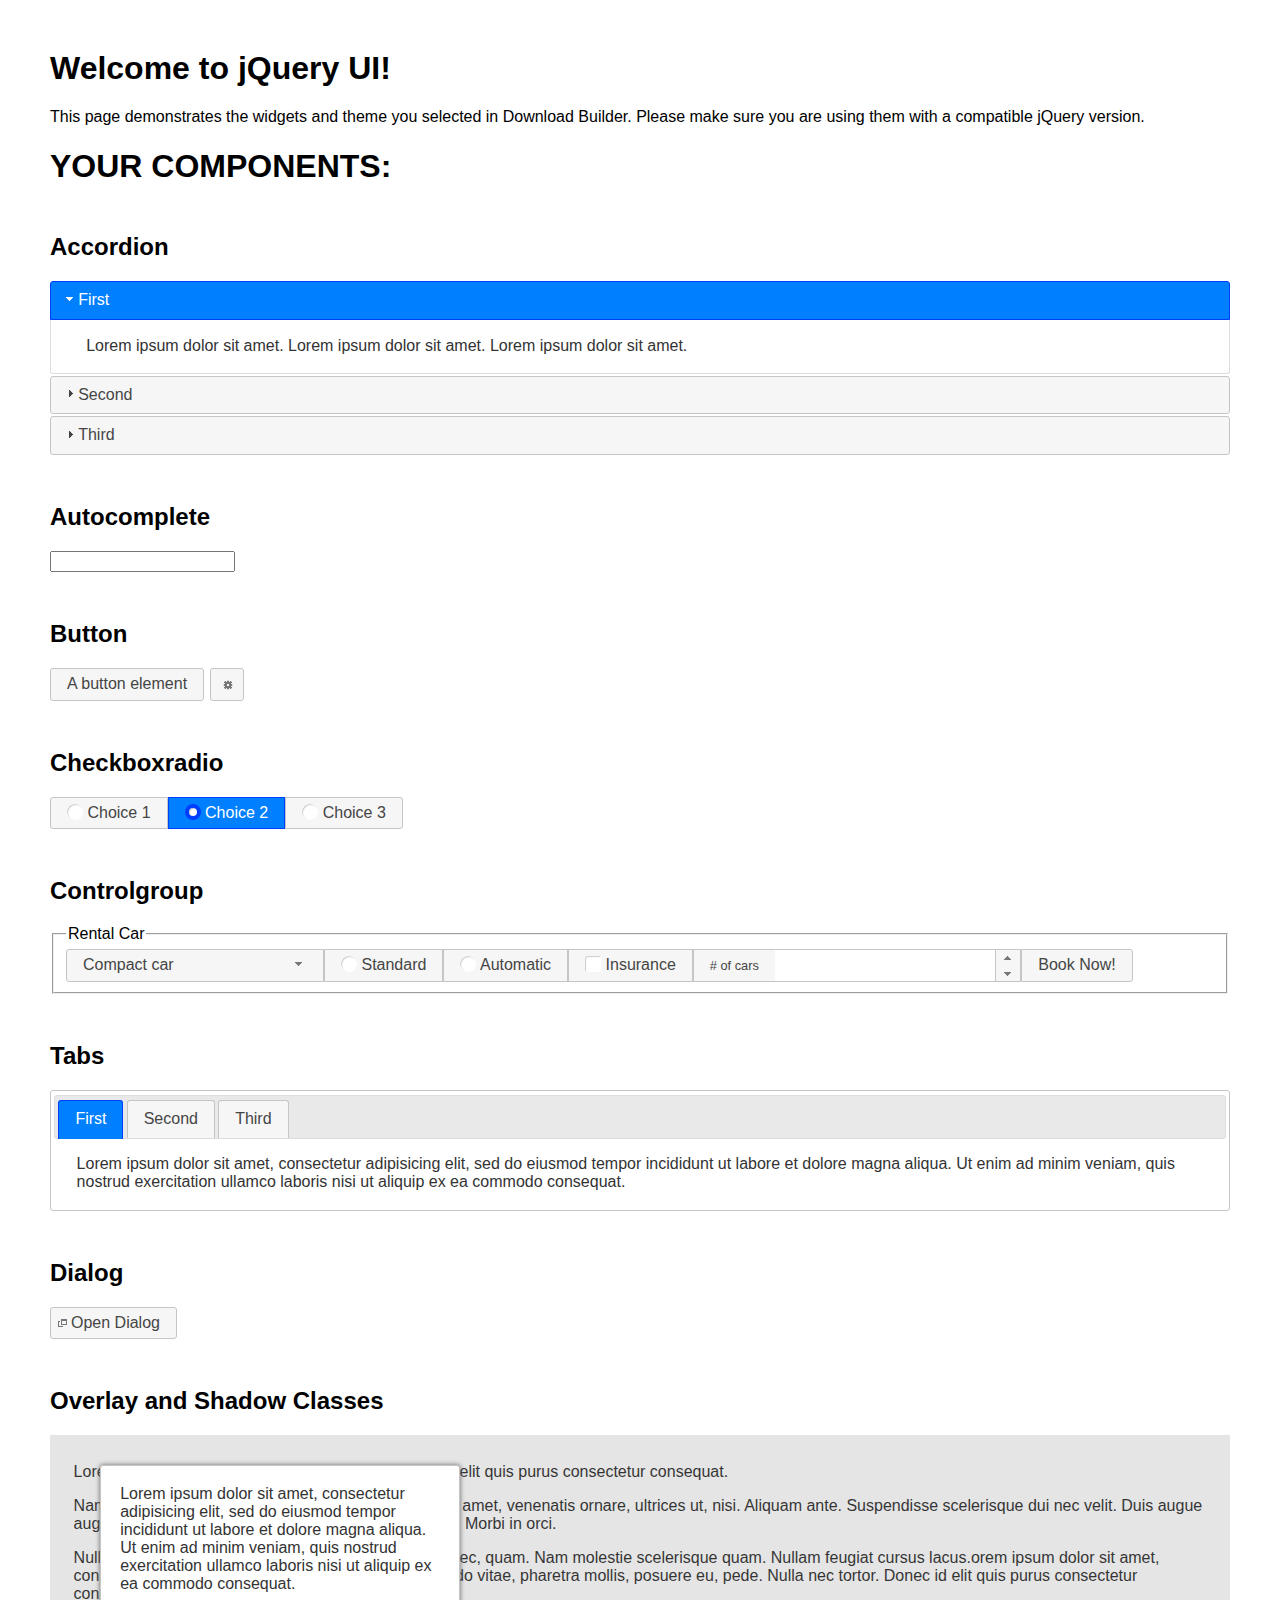
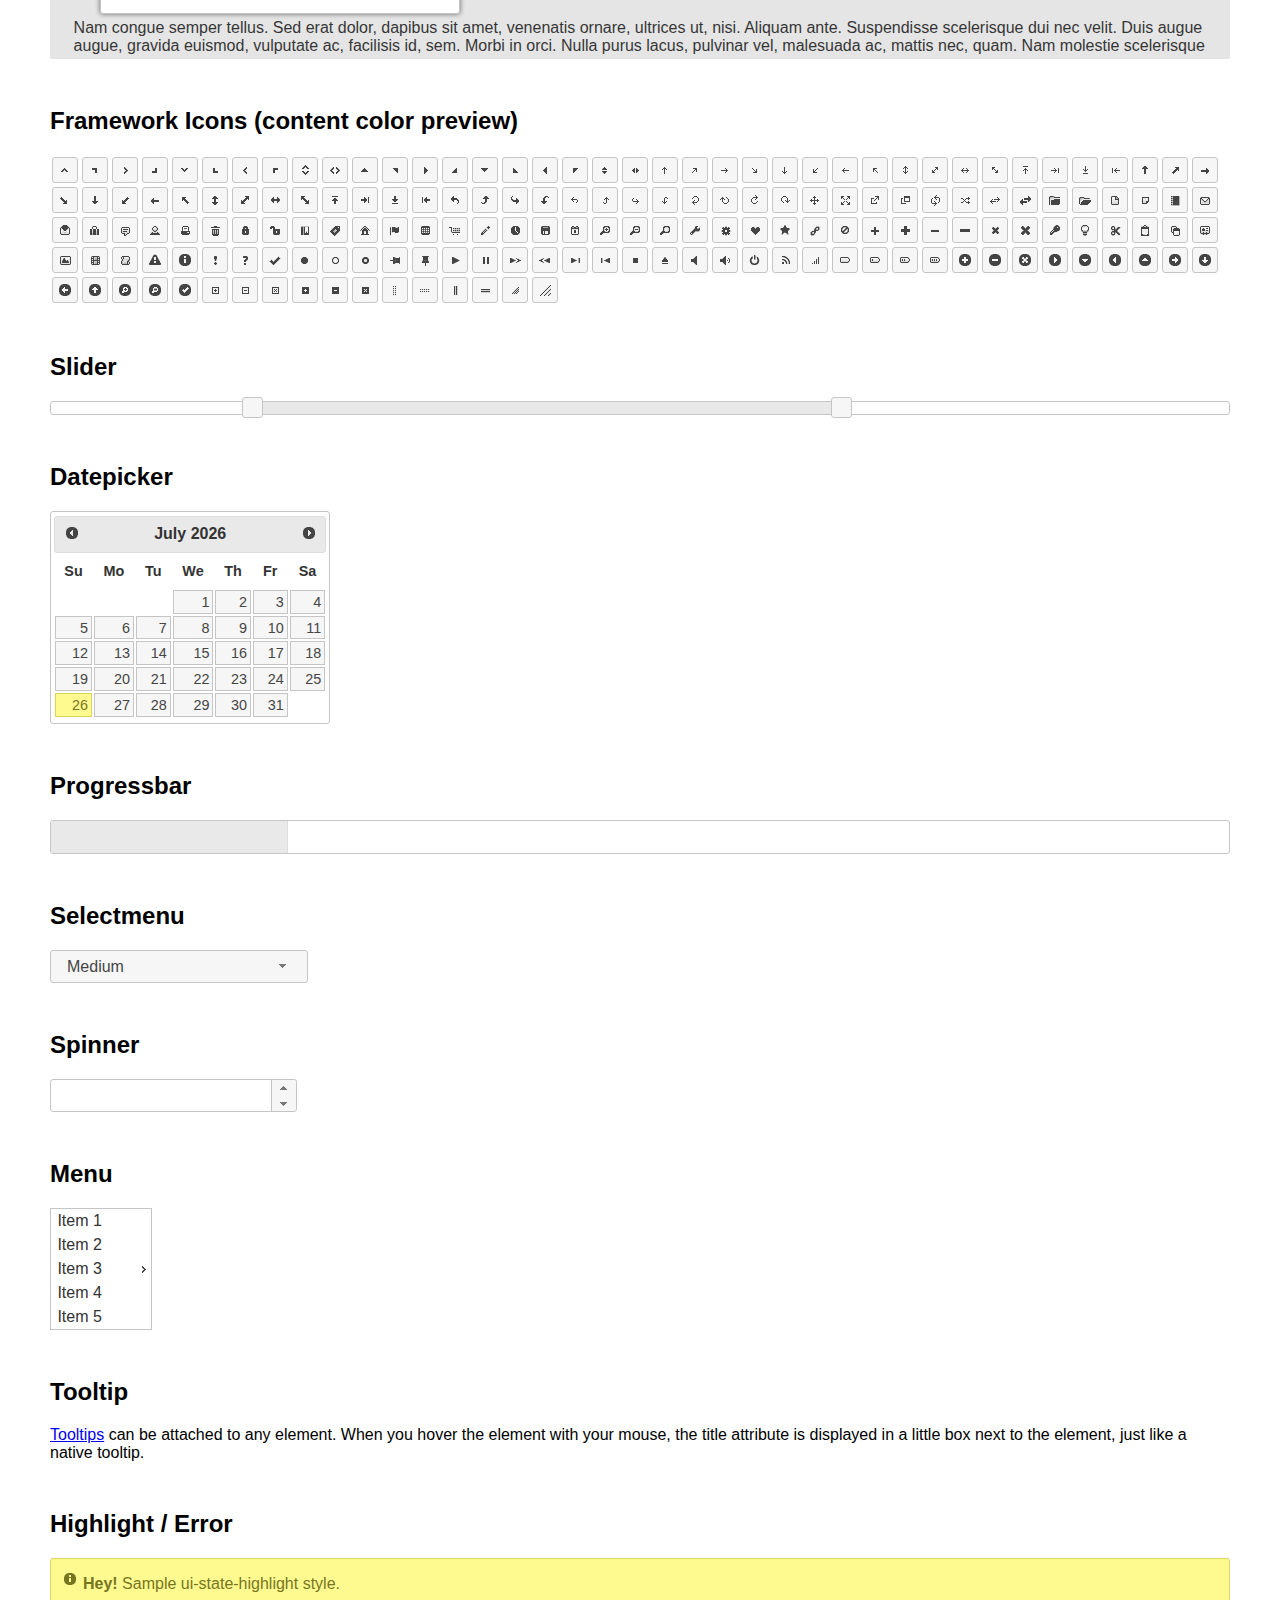
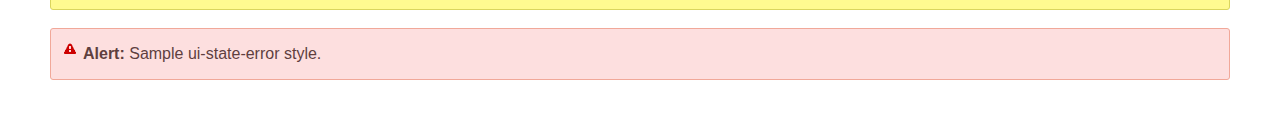
<file: jquery-ui-1.12.1.custom/index.html>
<!doctype html>
<html lang="us">
<head>
	<meta charset="utf-8">
	<title>jQuery UI Example Page</title>
	<link href="jquery-ui.css" rel="stylesheet">
	<style>
	body{
		font-family: "Trebuchet MS", sans-serif;
		margin: 50px;
	}
	.demoHeaders {
		margin-top: 2em;
	}
	#dialog-link {
		padding: .4em 1em .4em 20px;
		text-decoration: none;
		position: relative;
	}
	#dialog-link span.ui-icon {
		margin: 0 5px 0 0;
		position: absolute;
		left: .2em;
		top: 50%;
		margin-top: -8px;
	}
	#icons {
		margin: 0;
		padding: 0;
	}
	#icons li {
		margin: 2px;
		position: relative;
		padding: 4px 0;
		cursor: pointer;
		float: left;
		list-style: none;
	}
	#icons span.ui-icon {
		float: left;
		margin: 0 4px;
	}
	.fakewindowcontain .ui-widget-overlay {
		position: absolute;
	}
	select {
		width: 200px;
	}
	</style>
</head>
<body>

<h1>Welcome to jQuery UI!</h1>

<div class="ui-widget">
	<p>This page demonstrates the widgets and theme you selected in Download Builder. Please make sure you are using them with a compatible jQuery version.</p>
</div>

<h1>YOUR COMPONENTS:</h1>


<!-- Accordion -->
<h2 class="demoHeaders">Accordion</h2>
<div id="accordion">
	<h3>First</h3>
	<div>Lorem ipsum dolor sit amet. Lorem ipsum dolor sit amet. Lorem ipsum dolor sit amet.</div>
	<h3>Second</h3>
	<div>Phasellus mattis tincidunt nibh.</div>
	<h3>Third</h3>
	<div>Nam dui erat, auctor a, dignissim quis.</div>
</div>



<!-- Autocomplete -->
<h2 class="demoHeaders">Autocomplete</h2>
<div>
	<input id="autocomplete" title="type &quot;a&quot;">
</div>



<!-- Button -->
<h2 class="demoHeaders">Button</h2>
<button id="button">A button element</button>
<button id="button-icon">An icon-only button</button>



<!-- Checkboxradio -->
<h2 class="demoHeaders">Checkboxradio</h2>
<form style="margin-top: 1em;">
	<div id="radioset">
		<input type="radio" id="radio1" name="radio"><label for="radio1">Choice 1</label>
		<input type="radio" id="radio2" name="radio" checked="checked"><label for="radio2">Choice 2</label>
		<input type="radio" id="radio3" name="radio"><label for="radio3">Choice 3</label>
	</div>
</form>



<!-- Controlgroup -->
<h2 class="demoHeaders">Controlgroup</h2>
<fieldset>
	<legend>Rental Car</legend>
	<div id="controlgroup">
		<select id="car-type">
			<option>Compact car</option>
			<option>Midsize car</option>
			<option>Full size car</option>
			<option>SUV</option>
			<option>Luxury</option>
			<option>Truck</option>
			<option>Van</option>
		</select>
		<label for="transmission-standard">Standard</label>
		<input type="radio" name="transmission" id="transmission-standard">
		<label for="transmission-automatic">Automatic</label>
		<input type="radio" name="transmission" id="transmission-automatic">
		<label for="insurance">Insurance</label>
		<input type="checkbox" name="insurance" id="insurance">
		<label for="horizontal-spinner" class="ui-controlgroup-label"># of cars</label>
		<input id="horizontal-spinner" class="ui-spinner-input">
		<button>Book Now!</button>
	</div>
</fieldset>



<!-- Tabs -->
<h2 class="demoHeaders">Tabs</h2>
<div id="tabs">
	<ul>
		<li><a href="#tabs-1">First</a></li>
		<li><a href="#tabs-2">Second</a></li>
		<li><a href="#tabs-3">Third</a></li>
	</ul>
	<div id="tabs-1">Lorem ipsum dolor sit amet, consectetur adipisicing elit, sed do eiusmod tempor incididunt ut labore et dolore magna aliqua. Ut enim ad minim veniam, quis nostrud exercitation ullamco laboris nisi ut aliquip ex ea commodo consequat.</div>
	<div id="tabs-2">Phasellus mattis tincidunt nibh. Cras orci urna, blandit id, pretium vel, aliquet ornare, felis. Maecenas scelerisque sem non nisl. Fusce sed lorem in enim dictum bibendum.</div>
	<div id="tabs-3">Nam dui erat, auctor a, dignissim quis, sollicitudin eu, felis. Pellentesque nisi urna, interdum eget, sagittis et, consequat vestibulum, lacus. Mauris porttitor ullamcorper augue.</div>
</div>



<h2 class="demoHeaders">Dialog</h2>
<p>
	<button id="dialog-link" class="ui-button ui-corner-all ui-widget">
		<span class="ui-icon ui-icon-newwin"></span>Open Dialog
	</button>
</p>

<h2 class="demoHeaders">Overlay and Shadow Classes</h2>
<div style="position: relative; width: 96%; height: 200px; padding:1% 2%; overflow:hidden;" class="fakewindowcontain">
	<p>Lorem ipsum dolor sit amet,  Nulla nec tortor. Donec id elit quis purus consectetur consequat. </p><p>Nam congue semper tellus. Sed erat dolor, dapibus sit amet, venenatis ornare, ultrices ut, nisi. Aliquam ante. Suspendisse scelerisque dui nec velit. Duis augue augue, gravida euismod, vulputate ac, facilisis id, sem. Morbi in orci. </p><p>Nulla purus lacus, pulvinar vel, malesuada ac, mattis nec, quam. Nam molestie scelerisque quam. Nullam feugiat cursus lacus.orem ipsum dolor sit amet, consectetur adipiscing elit. Donec libero risus, commodo vitae, pharetra mollis, posuere eu, pede. Nulla nec tortor. Donec id elit quis purus consectetur consequat. </p><p>Nam congue semper tellus. Sed erat dolor, dapibus sit amet, venenatis ornare, ultrices ut, nisi. Aliquam ante. Suspendisse scelerisque dui nec velit. Duis augue augue, gravida euismod, vulputate ac, facilisis id, sem. Morbi in orci. Nulla purus lacus, pulvinar vel, malesuada ac, mattis nec, quam. Nam molestie scelerisque quam. </p><p>Nullam feugiat cursus lacus.orem ipsum dolor sit amet, consectetur adipiscing elit. Donec libero risus, commodo vitae, pharetra mollis, posuere eu, pede. Nulla nec tortor. Donec id elit quis purus consectetur consequat. Nam congue semper tellus. Sed erat dolor, dapibus sit amet, venenatis ornare, ultrices ut, nisi. Aliquam ante. </p><p>Suspendisse scelerisque dui nec velit. Duis augue augue, gravida euismod, vulputate ac, facilisis id, sem. Morbi in orci. Nulla purus lacus, pulvinar vel, malesuada ac, mattis nec, quam. Nam molestie scelerisque quam. Nullam feugiat cursus lacus.orem ipsum dolor sit amet, consectetur adipiscing elit. Donec libero risus, commodo vitae, pharetra mollis, posuere eu, pede. Nulla nec tortor. Donec id elit quis purus consectetur consequat. Nam congue semper tellus. Sed erat dolor, dapibus sit amet, venenatis ornare, ultrices ut, nisi. </p>

	<!-- ui-dialog -->
	<div class="ui-widget-overlay ui-front"></div>
	<div style="position: absolute; width: 320px; left: 50px; top: 30px; padding: 1.2em" class="ui-widget ui-front ui-widget-content ui-corner-all ui-widget-shadow">
		Lorem ipsum dolor sit amet, consectetur adipisicing elit, sed do eiusmod tempor incididunt ut labore et dolore magna aliqua. Ut enim ad minim veniam, quis nostrud exercitation ullamco laboris nisi ut aliquip ex ea commodo consequat.
	</div>

</div>

<!-- ui-dialog -->
<div id="dialog" title="Dialog Title">
	<p>Lorem ipsum dolor sit amet, consectetur adipisicing elit, sed do eiusmod tempor incididunt ut labore et dolore magna aliqua. Ut enim ad minim veniam, quis nostrud exercitation ullamco laboris nisi ut aliquip ex ea commodo consequat.</p>
</div>



<h2 class="demoHeaders">Framework Icons (content color preview)</h2>
<ul id="icons" class="ui-widget ui-helper-clearfix">
	<li class="ui-state-default ui-corner-all" title=".ui-icon-caret-1-n"><span class="ui-icon ui-icon-caret-1-n"></span></li>
	<li class="ui-state-default ui-corner-all" title=".ui-icon-caret-1-ne"><span class="ui-icon ui-icon-caret-1-ne"></span></li>
	<li class="ui-state-default ui-corner-all" title=".ui-icon-caret-1-e"><span class="ui-icon ui-icon-caret-1-e"></span></li>
	<li class="ui-state-default ui-corner-all" title=".ui-icon-caret-1-se"><span class="ui-icon ui-icon-caret-1-se"></span></li>
	<li class="ui-state-default ui-corner-all" title=".ui-icon-caret-1-s"><span class="ui-icon ui-icon-caret-1-s"></span></li>
	<li class="ui-state-default ui-corner-all" title=".ui-icon-caret-1-sw"><span class="ui-icon ui-icon-caret-1-sw"></span></li>
	<li class="ui-state-default ui-corner-all" title=".ui-icon-caret-1-w"><span class="ui-icon ui-icon-caret-1-w"></span></li>
	<li class="ui-state-default ui-corner-all" title=".ui-icon-caret-1-nw"><span class="ui-icon ui-icon-caret-1-nw"></span></li>
	<li class="ui-state-default ui-corner-all" title=".ui-icon-caret-2-n-s"><span class="ui-icon ui-icon-caret-2-n-s"></span></li>
	<li class="ui-state-default ui-corner-all" title=".ui-icon-caret-2-e-w"><span class="ui-icon ui-icon-caret-2-e-w"></span></li>
	<li class="ui-state-default ui-corner-all" title=".ui-icon-triangle-1-n"><span class="ui-icon ui-icon-triangle-1-n"></span></li>
	<li class="ui-state-default ui-corner-all" title=".ui-icon-triangle-1-ne"><span class="ui-icon ui-icon-triangle-1-ne"></span></li>
	<li class="ui-state-default ui-corner-all" title=".ui-icon-triangle-1-e"><span class="ui-icon ui-icon-triangle-1-e"></span></li>
	<li class="ui-state-default ui-corner-all" title=".ui-icon-triangle-1-se"><span class="ui-icon ui-icon-triangle-1-se"></span></li>
	<li class="ui-state-default ui-corner-all" title=".ui-icon-triangle-1-s"><span class="ui-icon ui-icon-triangle-1-s"></span></li>
	<li class="ui-state-default ui-corner-all" title=".ui-icon-triangle-1-sw"><span class="ui-icon ui-icon-triangle-1-sw"></span></li>
	<li class="ui-state-default ui-corner-all" title=".ui-icon-triangle-1-w"><span class="ui-icon ui-icon-triangle-1-w"></span></li>
	<li class="ui-state-default ui-corner-all" title=".ui-icon-triangle-1-nw"><span class="ui-icon ui-icon-triangle-1-nw"></span></li>
	<li class="ui-state-default ui-corner-all" title=".ui-icon-triangle-2-n-s"><span class="ui-icon ui-icon-triangle-2-n-s"></span></li>
	<li class="ui-state-default ui-corner-all" title=".ui-icon-triangle-2-e-w"><span class="ui-icon ui-icon-triangle-2-e-w"></span></li>
	<li class="ui-state-default ui-corner-all" title=".ui-icon-arrow-1-n"><span class="ui-icon ui-icon-arrow-1-n"></span></li>
	<li class="ui-state-default ui-corner-all" title=".ui-icon-arrow-1-ne"><span class="ui-icon ui-icon-arrow-1-ne"></span></li>
	<li class="ui-state-default ui-corner-all" title=".ui-icon-arrow-1-e"><span class="ui-icon ui-icon-arrow-1-e"></span></li>
	<li class="ui-state-default ui-corner-all" title=".ui-icon-arrow-1-se"><span class="ui-icon ui-icon-arrow-1-se"></span></li>
	<li class="ui-state-default ui-corner-all" title=".ui-icon-arrow-1-s"><span class="ui-icon ui-icon-arrow-1-s"></span></li>
	<li class="ui-state-default ui-corner-all" title=".ui-icon-arrow-1-sw"><span class="ui-icon ui-icon-arrow-1-sw"></span></li>
	<li class="ui-state-default ui-corner-all" title=".ui-icon-arrow-1-w"><span class="ui-icon ui-icon-arrow-1-w"></span></li>
	<li class="ui-state-default ui-corner-all" title=".ui-icon-arrow-1-nw"><span class="ui-icon ui-icon-arrow-1-nw"></span></li>
	<li class="ui-state-default ui-corner-all" title=".ui-icon-arrow-2-n-s"><span class="ui-icon ui-icon-arrow-2-n-s"></span></li>
	<li class="ui-state-default ui-corner-all" title=".ui-icon-arrow-2-ne-sw"><span class="ui-icon ui-icon-arrow-2-ne-sw"></span></li>
	<li class="ui-state-default ui-corner-all" title=".ui-icon-arrow-2-e-w"><span class="ui-icon ui-icon-arrow-2-e-w"></span></li>
	<li class="ui-state-default ui-corner-all" title=".ui-icon-arrow-2-se-nw"><span class="ui-icon ui-icon-arrow-2-se-nw"></span></li>
	<li class="ui-state-default ui-corner-all" title=".ui-icon-arrowstop-1-n"><span class="ui-icon ui-icon-arrowstop-1-n"></span></li>
	<li class="ui-state-default ui-corner-all" title=".ui-icon-arrowstop-1-e"><span class="ui-icon ui-icon-arrowstop-1-e"></span></li>
	<li class="ui-state-default ui-corner-all" title=".ui-icon-arrowstop-1-s"><span class="ui-icon ui-icon-arrowstop-1-s"></span></li>
	<li class="ui-state-default ui-corner-all" title=".ui-icon-arrowstop-1-w"><span class="ui-icon ui-icon-arrowstop-1-w"></span></li>
	<li class="ui-state-default ui-corner-all" title=".ui-icon-arrowthick-1-n"><span class="ui-icon ui-icon-arrowthick-1-n"></span></li>
	<li class="ui-state-default ui-corner-all" title=".ui-icon-arrowthick-1-ne"><span class="ui-icon ui-icon-arrowthick-1-ne"></span></li>
	<li class="ui-state-default ui-corner-all" title=".ui-icon-arrowthick-1-e"><span class="ui-icon ui-icon-arrowthick-1-e"></span></li>
	<li class="ui-state-default ui-corner-all" title=".ui-icon-arrowthick-1-se"><span class="ui-icon ui-icon-arrowthick-1-se"></span></li>
	<li class="ui-state-default ui-corner-all" title=".ui-icon-arrowthick-1-s"><span class="ui-icon ui-icon-arrowthick-1-s"></span></li>
	<li class="ui-state-default ui-corner-all" title=".ui-icon-arrowthick-1-sw"><span class="ui-icon ui-icon-arrowthick-1-sw"></span></li>
	<li class="ui-state-default ui-corner-all" title=".ui-icon-arrowthick-1-w"><span class="ui-icon ui-icon-arrowthick-1-w"></span></li>
	<li class="ui-state-default ui-corner-all" title=".ui-icon-arrowthick-1-nw"><span class="ui-icon ui-icon-arrowthick-1-nw"></span></li>
	<li class="ui-state-default ui-corner-all" title=".ui-icon-arrowthick-2-n-s"><span class="ui-icon ui-icon-arrowthick-2-n-s"></span></li>
	<li class="ui-state-default ui-corner-all" title=".ui-icon-arrowthick-2-ne-sw"><span class="ui-icon ui-icon-arrowthick-2-ne-sw"></span></li>
	<li class="ui-state-default ui-corner-all" title=".ui-icon-arrowthick-2-e-w"><span class="ui-icon ui-icon-arrowthick-2-e-w"></span></li>
	<li class="ui-state-default ui-corner-all" title=".ui-icon-arrowthick-2-se-nw"><span class="ui-icon ui-icon-arrowthick-2-se-nw"></span></li>
	<li class="ui-state-default ui-corner-all" title=".ui-icon-arrowthickstop-1-n"><span class="ui-icon ui-icon-arrowthickstop-1-n"></span></li>
	<li class="ui-state-default ui-corner-all" title=".ui-icon-arrowthickstop-1-e"><span class="ui-icon ui-icon-arrowthickstop-1-e"></span></li>
	<li class="ui-state-default ui-corner-all" title=".ui-icon-arrowthickstop-1-s"><span class="ui-icon ui-icon-arrowthickstop-1-s"></span></li>
	<li class="ui-state-default ui-corner-all" title=".ui-icon-arrowthickstop-1-w"><span class="ui-icon ui-icon-arrowthickstop-1-w"></span></li>
	<li class="ui-state-default ui-corner-all" title=".ui-icon-arrowreturnthick-1-w"><span class="ui-icon ui-icon-arrowreturnthick-1-w"></span></li>
	<li class="ui-state-default ui-corner-all" title=".ui-icon-arrowreturnthick-1-n"><span class="ui-icon ui-icon-arrowreturnthick-1-n"></span></li>
	<li class="ui-state-default ui-corner-all" title=".ui-icon-arrowreturnthick-1-e"><span class="ui-icon ui-icon-arrowreturnthick-1-e"></span></li>
	<li class="ui-state-default ui-corner-all" title=".ui-icon-arrowreturnthick-1-s"><span class="ui-icon ui-icon-arrowreturnthick-1-s"></span></li>
	<li class="ui-state-default ui-corner-all" title=".ui-icon-arrowreturn-1-w"><span class="ui-icon ui-icon-arrowreturn-1-w"></span></li>
	<li class="ui-state-default ui-corner-all" title=".ui-icon-arrowreturn-1-n"><span class="ui-icon ui-icon-arrowreturn-1-n"></span></li>
	<li class="ui-state-default ui-corner-all" title=".ui-icon-arrowreturn-1-e"><span class="ui-icon ui-icon-arrowreturn-1-e"></span></li>
	<li class="ui-state-default ui-corner-all" title=".ui-icon-arrowreturn-1-s"><span class="ui-icon ui-icon-arrowreturn-1-s"></span></li>
	<li class="ui-state-default ui-corner-all" title=".ui-icon-arrowrefresh-1-w"><span class="ui-icon ui-icon-arrowrefresh-1-w"></span></li>
	<li class="ui-state-default ui-corner-all" title=".ui-icon-arrowrefresh-1-n"><span class="ui-icon ui-icon-arrowrefresh-1-n"></span></li>
	<li class="ui-state-default ui-corner-all" title=".ui-icon-arrowrefresh-1-e"><span class="ui-icon ui-icon-arrowrefresh-1-e"></span></li>
	<li class="ui-state-default ui-corner-all" title=".ui-icon-arrowrefresh-1-s"><span class="ui-icon ui-icon-arrowrefresh-1-s"></span></li>
	<li class="ui-state-default ui-corner-all" title=".ui-icon-arrow-4"><span class="ui-icon ui-icon-arrow-4"></span></li>
	<li class="ui-state-default ui-corner-all" title=".ui-icon-arrow-4-diag"><span class="ui-icon ui-icon-arrow-4-diag"></span></li>
	<li class="ui-state-default ui-corner-all" title=".ui-icon-extlink"><span class="ui-icon ui-icon-extlink"></span></li>
	<li class="ui-state-default ui-corner-all" title=".ui-icon-newwin"><span class="ui-icon ui-icon-newwin"></span></li>
	<li class="ui-state-default ui-corner-all" title=".ui-icon-refresh"><span class="ui-icon ui-icon-refresh"></span></li>
	<li class="ui-state-default ui-corner-all" title=".ui-icon-shuffle"><span class="ui-icon ui-icon-shuffle"></span></li>
	<li class="ui-state-default ui-corner-all" title=".ui-icon-transfer-e-w"><span class="ui-icon ui-icon-transfer-e-w"></span></li>
	<li class="ui-state-default ui-corner-all" title=".ui-icon-transferthick-e-w"><span class="ui-icon ui-icon-transferthick-e-w"></span></li>
	<li class="ui-state-default ui-corner-all" title=".ui-icon-folder-collapsed"><span class="ui-icon ui-icon-folder-collapsed"></span></li>
	<li class="ui-state-default ui-corner-all" title=".ui-icon-folder-open"><span class="ui-icon ui-icon-folder-open"></span></li>
	<li class="ui-state-default ui-corner-all" title=".ui-icon-document"><span class="ui-icon ui-icon-document"></span></li>
	<li class="ui-state-default ui-corner-all" title=".ui-icon-document-b"><span class="ui-icon ui-icon-document-b"></span></li>
	<li class="ui-state-default ui-corner-all" title=".ui-icon-note"><span class="ui-icon ui-icon-note"></span></li>
	<li class="ui-state-default ui-corner-all" title=".ui-icon-mail-closed"><span class="ui-icon ui-icon-mail-closed"></span></li>
	<li class="ui-state-default ui-corner-all" title=".ui-icon-mail-open"><span class="ui-icon ui-icon-mail-open"></span></li>
	<li class="ui-state-default ui-corner-all" title=".ui-icon-suitcase"><span class="ui-icon ui-icon-suitcase"></span></li>
	<li class="ui-state-default ui-corner-all" title=".ui-icon-comment"><span class="ui-icon ui-icon-comment"></span></li>
	<li class="ui-state-default ui-corner-all" title=".ui-icon-person"><span class="ui-icon ui-icon-person"></span></li>
	<li class="ui-state-default ui-corner-all" title=".ui-icon-print"><span class="ui-icon ui-icon-print"></span></li>
	<li class="ui-state-default ui-corner-all" title=".ui-icon-trash"><span class="ui-icon ui-icon-trash"></span></li>
	<li class="ui-state-default ui-corner-all" title=".ui-icon-locked"><span class="ui-icon ui-icon-locked"></span></li>
	<li class="ui-state-default ui-corner-all" title=".ui-icon-unlocked"><span class="ui-icon ui-icon-unlocked"></span></li>
	<li class="ui-state-default ui-corner-all" title=".ui-icon-bookmark"><span class="ui-icon ui-icon-bookmark"></span></li>
	<li class="ui-state-default ui-corner-all" title=".ui-icon-tag"><span class="ui-icon ui-icon-tag"></span></li>
	<li class="ui-state-default ui-corner-all" title=".ui-icon-home"><span class="ui-icon ui-icon-home"></span></li>
	<li class="ui-state-default ui-corner-all" title=".ui-icon-flag"><span class="ui-icon ui-icon-flag"></span></li>
	<li class="ui-state-default ui-corner-all" title=".ui-icon-calculator"><span class="ui-icon ui-icon-calculator"></span></li>
	<li class="ui-state-default ui-corner-all" title=".ui-icon-cart"><span class="ui-icon ui-icon-cart"></span></li>
	<li class="ui-state-default ui-corner-all" title=".ui-icon-pencil"><span class="ui-icon ui-icon-pencil"></span></li>
	<li class="ui-state-default ui-corner-all" title=".ui-icon-clock"><span class="ui-icon ui-icon-clock"></span></li>
	<li class="ui-state-default ui-corner-all" title=".ui-icon-disk"><span class="ui-icon ui-icon-disk"></span></li>
	<li class="ui-state-default ui-corner-all" title=".ui-icon-calendar"><span class="ui-icon ui-icon-calendar"></span></li>
	<li class="ui-state-default ui-corner-all" title=".ui-icon-zoomin"><span class="ui-icon ui-icon-zoomin"></span></li>
	<li class="ui-state-default ui-corner-all" title=".ui-icon-zoomout"><span class="ui-icon ui-icon-zoomout"></span></li>
	<li class="ui-state-default ui-corner-all" title=".ui-icon-search"><span class="ui-icon ui-icon-search"></span></li>
	<li class="ui-state-default ui-corner-all" title=".ui-icon-wrench"><span class="ui-icon ui-icon-wrench"></span></li>
	<li class="ui-state-default ui-corner-all" title=".ui-icon-gear"><span class="ui-icon ui-icon-gear"></span></li>
	<li class="ui-state-default ui-corner-all" title=".ui-icon-heart"><span class="ui-icon ui-icon-heart"></span></li>
	<li class="ui-state-default ui-corner-all" title=".ui-icon-star"><span class="ui-icon ui-icon-star"></span></li>
	<li class="ui-state-default ui-corner-all" title=".ui-icon-link"><span class="ui-icon ui-icon-link"></span></li>
	<li class="ui-state-default ui-corner-all" title=".ui-icon-cancel"><span class="ui-icon ui-icon-cancel"></span></li>
	<li class="ui-state-default ui-corner-all" title=".ui-icon-plus"><span class="ui-icon ui-icon-plus"></span></li>
	<li class="ui-state-default ui-corner-all" title=".ui-icon-plusthick"><span class="ui-icon ui-icon-plusthick"></span></li>
	<li class="ui-state-default ui-corner-all" title=".ui-icon-minus"><span class="ui-icon ui-icon-minus"></span></li>
	<li class="ui-state-default ui-corner-all" title=".ui-icon-minusthick"><span class="ui-icon ui-icon-minusthick"></span></li>
	<li class="ui-state-default ui-corner-all" title=".ui-icon-close"><span class="ui-icon ui-icon-close"></span></li>
	<li class="ui-state-default ui-corner-all" title=".ui-icon-closethick"><span class="ui-icon ui-icon-closethick"></span></li>
	<li class="ui-state-default ui-corner-all" title=".ui-icon-key"><span class="ui-icon ui-icon-key"></span></li>
	<li class="ui-state-default ui-corner-all" title=".ui-icon-lightbulb"><span class="ui-icon ui-icon-lightbulb"></span></li>
	<li class="ui-state-default ui-corner-all" title=".ui-icon-scissors"><span class="ui-icon ui-icon-scissors"></span></li>
	<li class="ui-state-default ui-corner-all" title=".ui-icon-clipboard"><span class="ui-icon ui-icon-clipboard"></span></li>
	<li class="ui-state-default ui-corner-all" title=".ui-icon-copy"><span class="ui-icon ui-icon-copy"></span></li>
	<li class="ui-state-default ui-corner-all" title=".ui-icon-contact"><span class="ui-icon ui-icon-contact"></span></li>
	<li class="ui-state-default ui-corner-all" title=".ui-icon-image"><span class="ui-icon ui-icon-image"></span></li>
	<li class="ui-state-default ui-corner-all" title=".ui-icon-video"><span class="ui-icon ui-icon-video"></span></li>
	<li class="ui-state-default ui-corner-all" title=".ui-icon-script"><span class="ui-icon ui-icon-script"></span></li>
	<li class="ui-state-default ui-corner-all" title=".ui-icon-alert"><span class="ui-icon ui-icon-alert"></span></li>
	<li class="ui-state-default ui-corner-all" title=".ui-icon-info"><span class="ui-icon ui-icon-info"></span></li>
	<li class="ui-state-default ui-corner-all" title=".ui-icon-notice"><span class="ui-icon ui-icon-notice"></span></li>
	<li class="ui-state-default ui-corner-all" title=".ui-icon-help"><span class="ui-icon ui-icon-help"></span></li>
	<li class="ui-state-default ui-corner-all" title=".ui-icon-check"><span class="ui-icon ui-icon-check"></span></li>
	<li class="ui-state-default ui-corner-all" title=".ui-icon-bullet"><span class="ui-icon ui-icon-bullet"></span></li>
	<li class="ui-state-default ui-corner-all" title=".ui-icon-radio-off"><span class="ui-icon ui-icon-radio-off"></span></li>
	<li class="ui-state-default ui-corner-all" title=".ui-icon-radio-on"><span class="ui-icon ui-icon-radio-on"></span></li>
	<li class="ui-state-default ui-corner-all" title=".ui-icon-pin-w"><span class="ui-icon ui-icon-pin-w"></span></li>
	<li class="ui-state-default ui-corner-all" title=".ui-icon-pin-s"><span class="ui-icon ui-icon-pin-s"></span></li>
	<li class="ui-state-default ui-corner-all" title=".ui-icon-play"><span class="ui-icon ui-icon-play"></span></li>
	<li class="ui-state-default ui-corner-all" title=".ui-icon-pause"><span class="ui-icon ui-icon-pause"></span></li>
	<li class="ui-state-default ui-corner-all" title=".ui-icon-seek-next"><span class="ui-icon ui-icon-seek-next"></span></li>
	<li class="ui-state-default ui-corner-all" title=".ui-icon-seek-prev"><span class="ui-icon ui-icon-seek-prev"></span></li>
	<li class="ui-state-default ui-corner-all" title=".ui-icon-seek-end"><span class="ui-icon ui-icon-seek-end"></span></li>
	<li class="ui-state-default ui-corner-all" title=".ui-icon-seek-first"><span class="ui-icon ui-icon-seek-first"></span></li>
	<li class="ui-state-default ui-corner-all" title=".ui-icon-stop"><span class="ui-icon ui-icon-stop"></span></li>
	<li class="ui-state-default ui-corner-all" title=".ui-icon-eject"><span class="ui-icon ui-icon-eject"></span></li>
	<li class="ui-state-default ui-corner-all" title=".ui-icon-volume-off"><span class="ui-icon ui-icon-volume-off"></span></li>
	<li class="ui-state-default ui-corner-all" title=".ui-icon-volume-on"><span class="ui-icon ui-icon-volume-on"></span></li>
	<li class="ui-state-default ui-corner-all" title=".ui-icon-power"><span class="ui-icon ui-icon-power"></span></li>
	<li class="ui-state-default ui-corner-all" title=".ui-icon-signal-diag"><span class="ui-icon ui-icon-signal-diag"></span></li>
	<li class="ui-state-default ui-corner-all" title=".ui-icon-signal"><span class="ui-icon ui-icon-signal"></span></li>
	<li class="ui-state-default ui-corner-all" title=".ui-icon-battery-0"><span class="ui-icon ui-icon-battery-0"></span></li>
	<li class="ui-state-default ui-corner-all" title=".ui-icon-battery-1"><span class="ui-icon ui-icon-battery-1"></span></li>
	<li class="ui-state-default ui-corner-all" title=".ui-icon-battery-2"><span class="ui-icon ui-icon-battery-2"></span></li>
	<li class="ui-state-default ui-corner-all" title=".ui-icon-battery-3"><span class="ui-icon ui-icon-battery-3"></span></li>
	<li class="ui-state-default ui-corner-all" title=".ui-icon-circle-plus"><span class="ui-icon ui-icon-circle-plus"></span></li>
	<li class="ui-state-default ui-corner-all" title=".ui-icon-circle-minus"><span class="ui-icon ui-icon-circle-minus"></span></li>
	<li class="ui-state-default ui-corner-all" title=".ui-icon-circle-close"><span class="ui-icon ui-icon-circle-close"></span></li>
	<li class="ui-state-default ui-corner-all" title=".ui-icon-circle-triangle-e"><span class="ui-icon ui-icon-circle-triangle-e"></span></li>
	<li class="ui-state-default ui-corner-all" title=".ui-icon-circle-triangle-s"><span class="ui-icon ui-icon-circle-triangle-s"></span></li>
	<li class="ui-state-default ui-corner-all" title=".ui-icon-circle-triangle-w"><span class="ui-icon ui-icon-circle-triangle-w"></span></li>
	<li class="ui-state-default ui-corner-all" title=".ui-icon-circle-triangle-n"><span class="ui-icon ui-icon-circle-triangle-n"></span></li>
	<li class="ui-state-default ui-corner-all" title=".ui-icon-circle-arrow-e"><span class="ui-icon ui-icon-circle-arrow-e"></span></li>
	<li class="ui-state-default ui-corner-all" title=".ui-icon-circle-arrow-s"><span class="ui-icon ui-icon-circle-arrow-s"></span></li>
	<li class="ui-state-default ui-corner-all" title=".ui-icon-circle-arrow-w"><span class="ui-icon ui-icon-circle-arrow-w"></span></li>
	<li class="ui-state-default ui-corner-all" title=".ui-icon-circle-arrow-n"><span class="ui-icon ui-icon-circle-arrow-n"></span></li>
	<li class="ui-state-default ui-corner-all" title=".ui-icon-circle-zoomin"><span class="ui-icon ui-icon-circle-zoomin"></span></li>
	<li class="ui-state-default ui-corner-all" title=".ui-icon-circle-zoomout"><span class="ui-icon ui-icon-circle-zoomout"></span></li>
	<li class="ui-state-default ui-corner-all" title=".ui-icon-circle-check"><span class="ui-icon ui-icon-circle-check"></span></li>
	<li class="ui-state-default ui-corner-all" title=".ui-icon-circlesmall-plus"><span class="ui-icon ui-icon-circlesmall-plus"></span></li>
	<li class="ui-state-default ui-corner-all" title=".ui-icon-circlesmall-minus"><span class="ui-icon ui-icon-circlesmall-minus"></span></li>
	<li class="ui-state-default ui-corner-all" title=".ui-icon-circlesmall-close"><span class="ui-icon ui-icon-circlesmall-close"></span></li>
	<li class="ui-state-default ui-corner-all" title=".ui-icon-squaresmall-plus"><span class="ui-icon ui-icon-squaresmall-plus"></span></li>
	<li class="ui-state-default ui-corner-all" title=".ui-icon-squaresmall-minus"><span class="ui-icon ui-icon-squaresmall-minus"></span></li>
	<li class="ui-state-default ui-corner-all" title=".ui-icon-squaresmall-close"><span class="ui-icon ui-icon-squaresmall-close"></span></li>
	<li class="ui-state-default ui-corner-all" title=".ui-icon-grip-dotted-vertical"><span class="ui-icon ui-icon-grip-dotted-vertical"></span></li>
	<li class="ui-state-default ui-corner-all" title=".ui-icon-grip-dotted-horizontal"><span class="ui-icon ui-icon-grip-dotted-horizontal"></span></li>
	<li class="ui-state-default ui-corner-all" title=".ui-icon-grip-solid-vertical"><span class="ui-icon ui-icon-grip-solid-vertical"></span></li>
	<li class="ui-state-default ui-corner-all" title=".ui-icon-grip-solid-horizontal"><span class="ui-icon ui-icon-grip-solid-horizontal"></span></li>
	<li class="ui-state-default ui-corner-all" title=".ui-icon-gripsmall-diagonal-se"><span class="ui-icon ui-icon-gripsmall-diagonal-se"></span></li>
	<li class="ui-state-default ui-corner-all" title=".ui-icon-grip-diagonal-se"><span class="ui-icon ui-icon-grip-diagonal-se"></span></li>
</ul>


<!-- Slider -->
<h2 class="demoHeaders">Slider</h2>
<div id="slider"></div>



<!-- Datepicker -->
<h2 class="demoHeaders">Datepicker</h2>
<div id="datepicker"></div>



<!-- Progressbar -->
<h2 class="demoHeaders">Progressbar</h2>
<div id="progressbar"></div>



<!-- Progressbar -->
<h2 class="demoHeaders">Selectmenu</h2>
<select id="selectmenu">
	<option>Slower</option>
	<option>Slow</option>
	<option selected="selected">Medium</option>
	<option>Fast</option>
	<option>Faster</option>
</select>



<!-- Spinner -->
<h2 class="demoHeaders">Spinner</h2>
<input id="spinner">



<!-- Menu -->
<h2 class="demoHeaders">Menu</h2>
<ul style="width:100px;" id="menu">
	<li><div>Item 1</div></li>
	<li><div>Item 2</div></li>
	<li><div>Item 3</div>
		<ul>
			<li><div>Item 3-1</div></li>
			<li><div>Item 3-2</div></li>
			<li><div>Item 3-3</div></li>
			<li><div>Item 3-4</div></li>
			<li><div>Item 3-5</div></li>
		</ul>
	</li>
	<li><div>Item 4</div></li>
	<li><div>Item 5</div></li>
</ul>



<!-- Tooltip -->
<h2 class="demoHeaders">Tooltip</h2>
<p id="tooltip">
	<a href="#" title="That&apos;s what this widget is">Tooltips</a> can be attached to any element. When you hover
the element with your mouse, the title attribute is displayed in a little box next to the element, just like a native tooltip.
</p>


<!-- Highlight / Error -->
<h2 class="demoHeaders">Highlight / Error</h2>
<div class="ui-widget">
	<div class="ui-state-highlight ui-corner-all" style="margin-top: 20px; padding: 0 .7em;">
		<p><span class="ui-icon ui-icon-info" style="float: left; margin-right: .3em;"></span>
		<strong>Hey!</strong> Sample ui-state-highlight style.</p>
	</div>
</div>
<br>
<div class="ui-widget">
	<div class="ui-state-error ui-corner-all" style="padding: 0 .7em;">
		<p><span class="ui-icon ui-icon-alert" style="float: left; margin-right: .3em;"></span>
		<strong>Alert:</strong> Sample ui-state-error style.</p>
	</div>
</div>

<script src="external/jquery/jquery.js"></script>
<script src="jquery-ui.js"></script>
<script>

$( "#accordion" ).accordion();



var availableTags = [
	"ActionScript",
	"AppleScript",
	"Asp",
	"BASIC",
	"C",
	"C++",
	"Clojure",
	"COBOL",
	"ColdFusion",
	"Erlang",
	"Fortran",
	"Groovy",
	"Haskell",
	"Java",
	"JavaScript",
	"Lisp",
	"Perl",
	"PHP",
	"Python",
	"Ruby",
	"Scala",
	"Scheme"
];
$( "#autocomplete" ).autocomplete({
	source: availableTags
});



$( "#button" ).button();
$( "#button-icon" ).button({
	icon: "ui-icon-gear",
	showLabel: false
});



$( "#radioset" ).buttonset();



$( "#controlgroup" ).controlgroup();



$( "#tabs" ).tabs();



$( "#dialog" ).dialog({
	autoOpen: false,
	width: 400,
	buttons: [
		{
			text: "Ok",
			click: function() {
				$( this ).dialog( "close" );
			}
		},
		{
			text: "Cancel",
			click: function() {
				$( this ).dialog( "close" );
			}
		}
	]
});

// Link to open the dialog
$( "#dialog-link" ).click(function( event ) {
	$( "#dialog" ).dialog( "open" );
	event.preventDefault();
});



$( "#datepicker" ).datepicker({
	inline: true
});



$( "#slider" ).slider({
	range: true,
	values: [ 17, 67 ]
});



$( "#progressbar" ).progressbar({
	value: 20
});



$( "#spinner" ).spinner();



$( "#menu" ).menu();



$( "#tooltip" ).tooltip();



$( "#selectmenu" ).selectmenu();


// Hover states on the static widgets
$( "#dialog-link, #icons li" ).hover(
	function() {
		$( this ).addClass( "ui-state-hover" );
	},
	function() {
		$( this ).removeClass( "ui-state-hover" );
	}
);
</script>
</body>
</html>
</file>
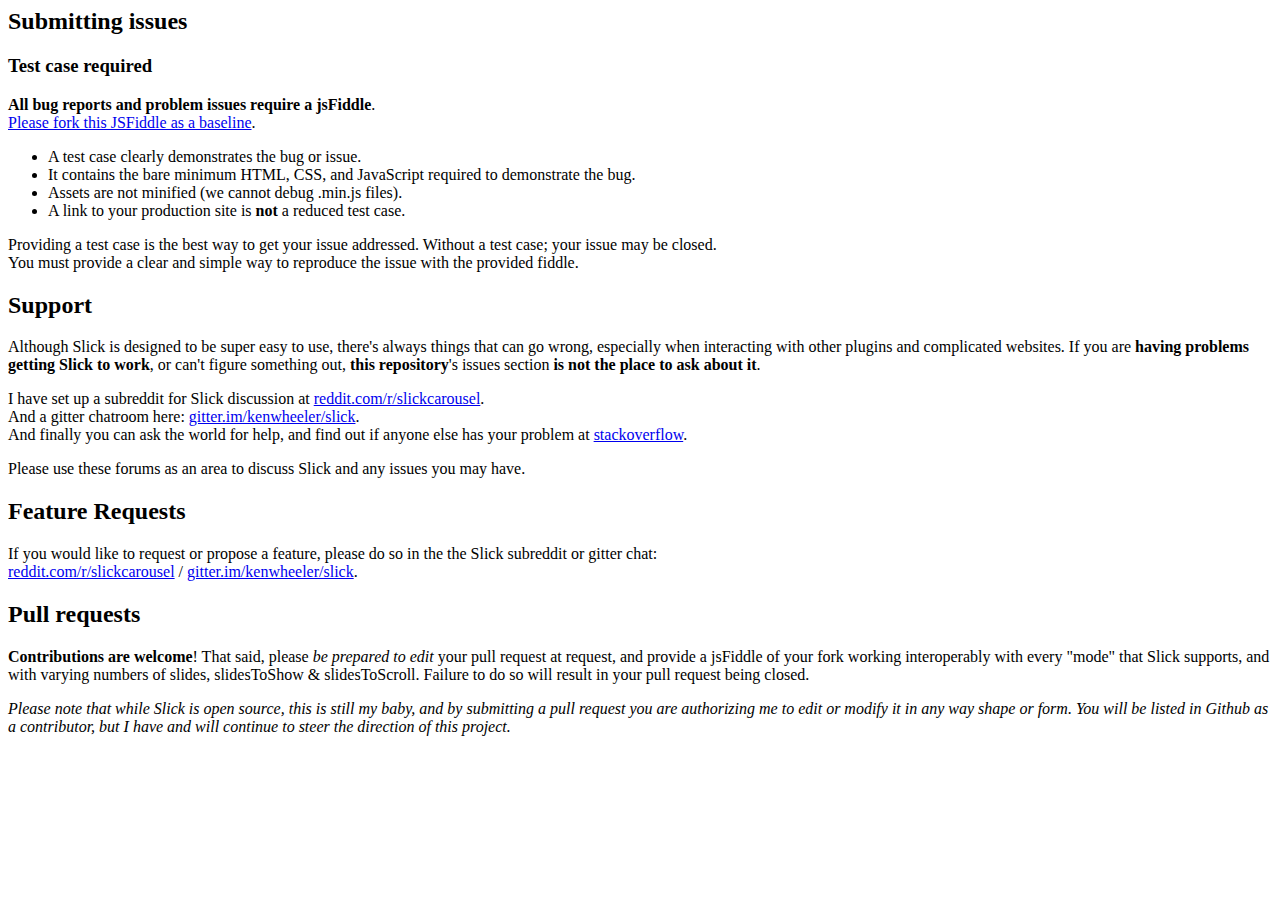
<file: slick-1.8.1/CONTRIBUTING.html>
<html>
      <head>
        <meta charset="UTF-8">
        <title>CONTRIBUTING.markdown</title>
      </head>
      <body>
        <h2 id="submitting-issues">Submitting issues</h2>
<h3 id="test-case-required">Test case required</h3>
<p><strong>All bug reports and problem issues require a jsFiddle</strong>.<br><a href="http://jsfiddle.net/simeydotme/fmo50w7n/">Please fork this JSFiddle as a baseline</a>.</p>
<ul>
<li>A test case clearly demonstrates the bug or issue.</li>
<li>It contains the bare minimum HTML, CSS, and JavaScript required to demonstrate the bug.</li>
<li>Assets are not minified (we cannot debug .min.js files).</li>
<li>A link to your production site is <strong>not</strong> a reduced test case.</li>
</ul>
<p>Providing a test case is the best way to get your issue addressed. Without a test case; your issue may be closed.<br>You must provide a clear and simple way to reproduce the issue with the provided fiddle.</p>
<h2 id="support">Support</h2>
<p>Although Slick is designed to be super easy to use, there&#39;s always things that can go wrong, especially when interacting with other plugins and complicated websites. If you are <strong>having problems getting Slick to work</strong>, or can&#39;t figure something out, <strong>this repository</strong>&#39;s issues section <strong>is not the place to ask about it</strong>.  </p>
<p>I have set up a subreddit for Slick discussion at <a href="http://www.reddit.com/r/slickcarousel/">reddit.com/r/slickcarousel</a>.<br>And a gitter chatroom here: <a href="https://gitter.im/kenwheeler/slick">gitter.im/kenwheeler/slick</a>.<br>And finally you can ask the world for help, and find out if anyone else has your problem at <a href="http://stackoverflow.com/search?q=slick+carousel">stackoverflow</a>.</p>
<p>Please use these forums as an area to discuss Slick and any issues you may have.</p>
<h2 id="feature-requests">Feature Requests</h2>
<p>If you would like to request or propose a feature, please do so in the the Slick subreddit or gitter chat:<br><a href="http://www.reddit.com/r/slickcarousel/">reddit.com/r/slickcarousel</a> / <a href="https://gitter.im/kenwheeler/slick">gitter.im/kenwheeler/slick</a>.</p>
<h2 id="pull-requests">Pull requests</h2>
<p><strong>Contributions are welcome</strong>! That said, please <em>be prepared to edit</em> your pull request at request, and provide a jsFiddle of your fork working interoperably with every &quot;mode&quot; that Slick supports, and with varying numbers of slides, slidesToShow &amp; slidesToScroll. Failure to do so will result in your pull request being closed.</p>
<p><em>Please note that while Slick is open source, this is still my baby, and by submitting a pull request you are authorizing me to edit or modify it in any way shape or form. You will be listed in Github as a contributor, but I have and will continue to steer the direction of this project.</em></p>

      </body>
    </html>
</file>
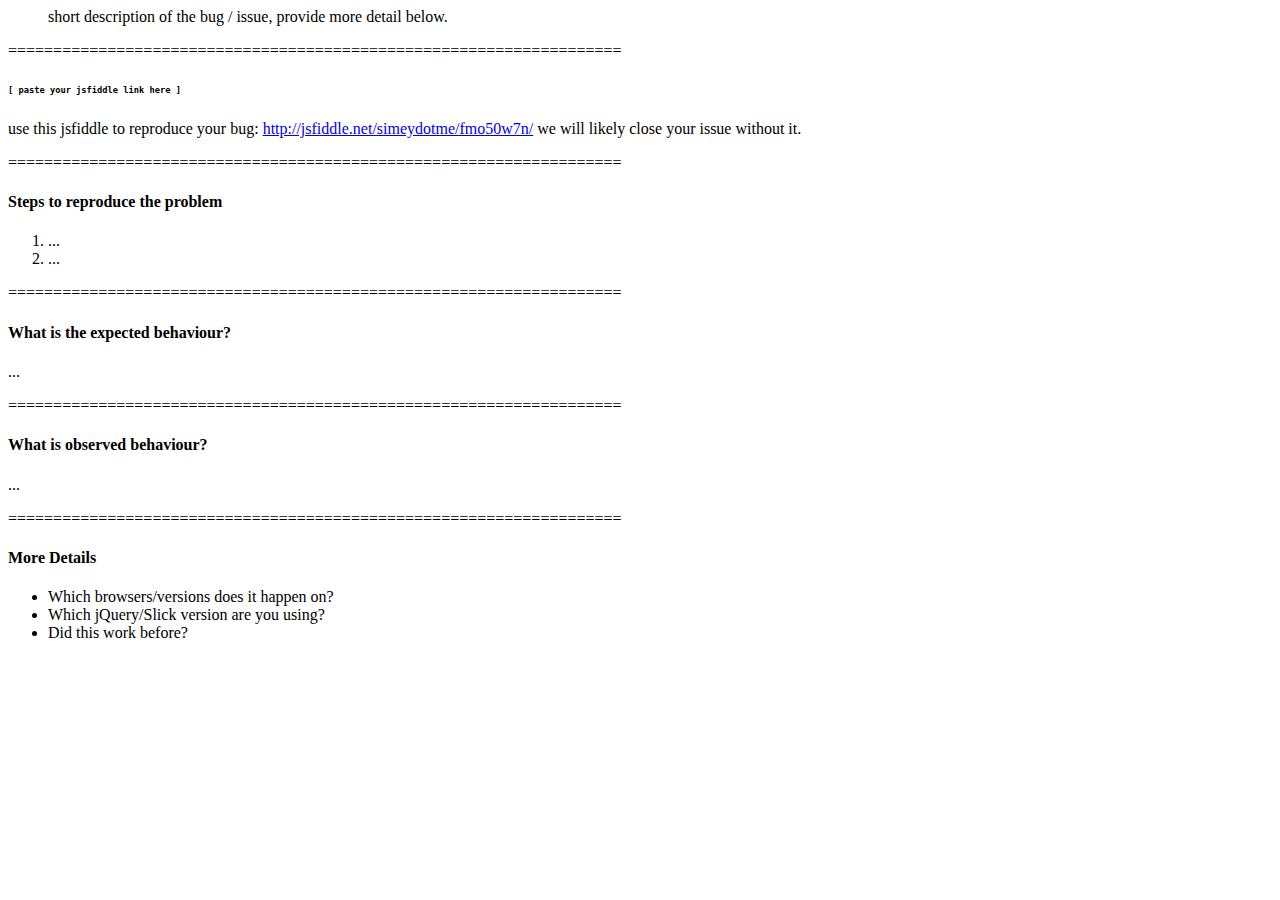
<file: slick-1.8.1/ISSUE_TEMPLATE.html>
<html>
      <head>
        <meta charset="UTF-8">
        <title>ISSUE_TEMPLATE.md</title>
      </head>
      <body>
        <blockquote>
<p>short description of the bug / issue, provide more detail below.</p>
</blockquote>
<p>====================================================================</p>
<h6 id="-paste-your-jsfiddle-link-here-"><code>[  paste your jsfiddle link here  ]</code></h6>
<p>use this jsfiddle to reproduce your bug: 
<a href="http://jsfiddle.net/simeydotme/fmo50w7n/">http://jsfiddle.net/simeydotme/fmo50w7n/</a> 
we will likely close your issue without it.</p>
<p>====================================================================</p>
<h4 id="steps-to-reproduce-the-problem">Steps to reproduce the problem</h4>
<ol>
<li>...  </li>
<li>...  </li>
</ol>
<p>====================================================================</p>
<h4 id="what-is-the-expected-behaviour-">What is the expected behaviour?</h4>
<p>...  </p>
<p>====================================================================</p>
<h4 id="what-is-observed-behaviour-">What is observed behaviour?</h4>
<p>...  </p>
<p>====================================================================</p>
<h4 id="more-details">More Details</h4>
<ul>
<li>Which browsers/versions does it happen on?</li>
<li>Which jQuery/Slick version are you using?</li>
<li>Did this work before?</li>
</ul>

      </body>
    </html>
</file>
